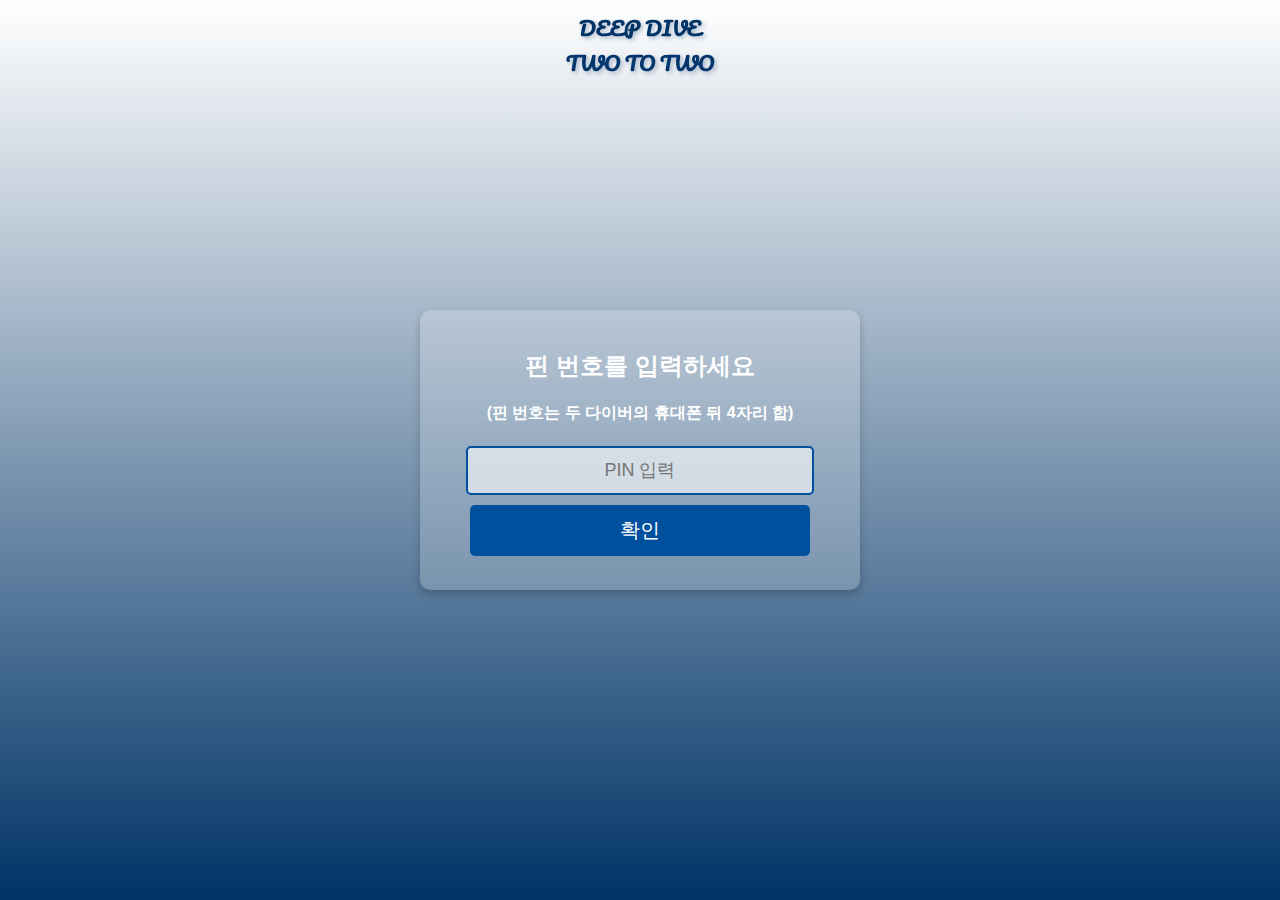
<file: index.html>
<!DOCTYPE html>
<html lang="ko">
    <!-- ✅ 타이틀을 클릭하면 index.html로 이동 -->

<head>
    <meta charset="UTF-8">
    <meta name="viewport" content="width=device-width, initial-scale=1.0">
    <title>핀 번호 입력</title>
    <link rel="stylesheet" href="style.css">
</head>
<body>

    <!-- ✅ 고정된 타이틀 -->
    <header class="header" onclick="goHome()">
        DEEP DIVE
        <div class="subtitle">TWO TO TWO</div>
    </header>



    <div class="container1">
        <h2>핀 번호를 입력하세요</h2>
        <h4>(핀 번호는 두 다이버의 휴대폰 뒤 4자리 합)</h4>
        <input type="text" id="pinInput" placeholder="PIN 입력">
        <button onclick="checkPin()">확인</button>
        <p id="errorMessage" class="error"></p>
    </div>

    <script src="script.js"></script>
</body>
</html>
</file>
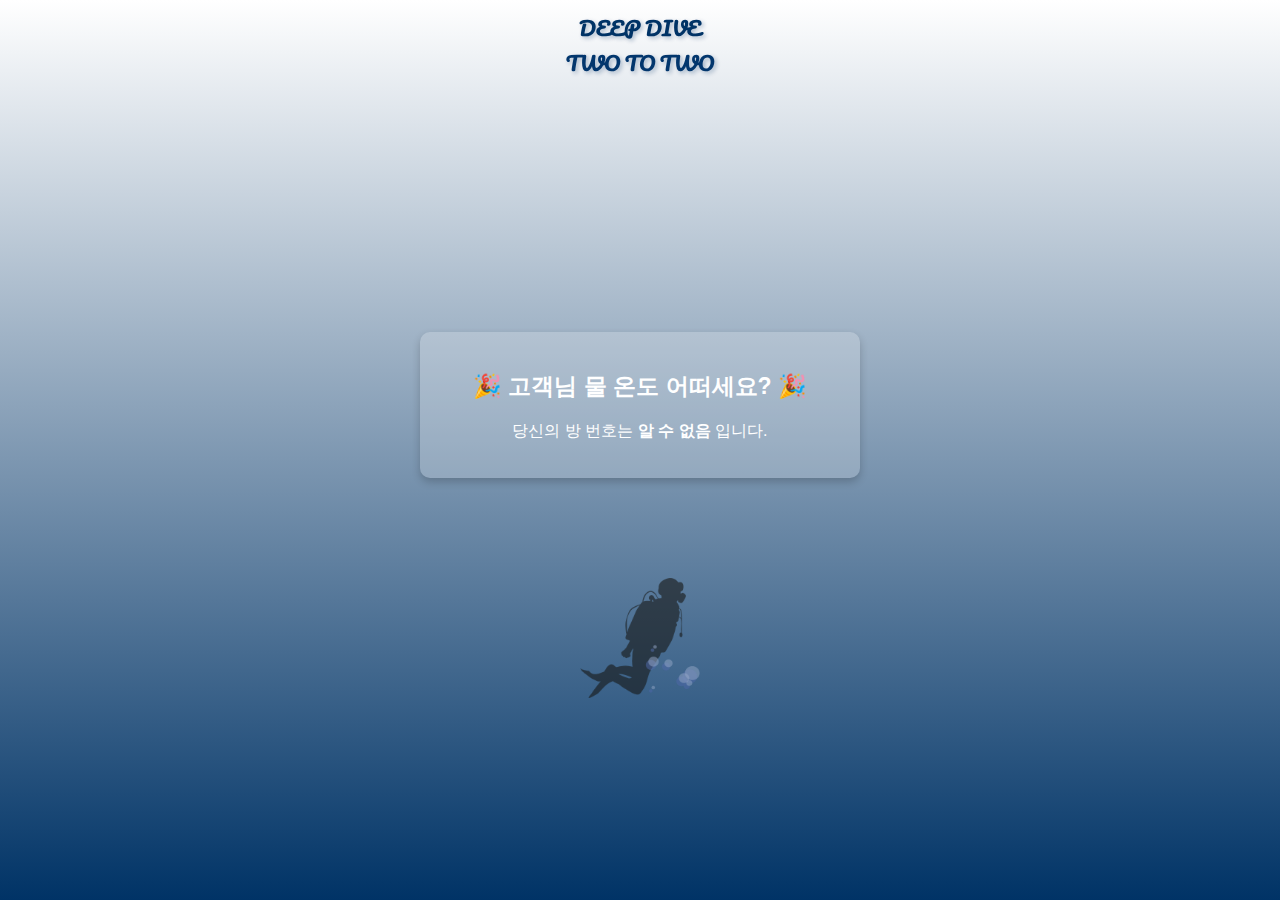
<file: success.html>
<!DOCTYPE html>
<html lang="ko">
<head>
    <meta charset="UTF-8">
    <meta name="viewport" content="width=device-width, initial-scale=1.0">
    <title>성공</title>
    <link rel="stylesheet" href="style.css">
</head>
<body>

    <!-- ✅ 타이틀을 클릭하면 index.html로 이동 -->
    <header class="header" onclick="goHome()">
        DEEP DIVE
        <div class="subtitle">TWO TO TWO</div>
    </header>
    
    <div class="container">
        <h2 style="font-size: 23px;">🎉 고객님 물 온도 어떠세요? 🎉</h2>
        <p>당신의 방 번호는 <strong id="roomNumber"></strong> 입니다.</p>
    </div>
    
<!-- ✅ 추가: 다이버 이미지 -->
<img src="잠수부사진.png" alt="Diver Image" class="diver-image">
    
    <script src="script.js"></script> <!-- ✅ script.js 추가 -->
    <script>
        // URL에서 방 번호 가져와서 표시
        const params = new URLSearchParams(window.location.search);
        const roomNumber = params.get("room");
        
        if (roomNumber) {
            document.getElementById("roomNumber").innerText = roomNumber;
        } else {
            document.getElementById("roomNumber").innerText = "알 수 없음";
        }
        </script>
</body>
</html>
</file>
<file: style.css>
@import url('https://fonts.googleapis.com/css2?family=Pacifico&display=swap'); /* 부드러운 물결 느낌 폰트 */

/* 전체 페이지 스타일 */
body {
    font-family: Arial, sans-serif;
    text-align: center;
    margin: 0;
    padding: 0;
    display: flex;
    flex-direction: column;
    justify-content: center;
    align-items: center;
    height: 100vh;
    background: linear-gradient(to bottom, #ffffff, #003366); /* 위에서 아래로 흰색 → 짙은 파랑 */
    color: white;
}


.header {
    position: fixed;
    top: 10px;
    left: 50%;
    transform: translateX(-50%);
    font-size: 20px;
    font-weight: bold;
    color: #003366;
    font-family: 'Pacifico', cursive;
    text-shadow: 2px 2px 4px rgba(0, 51, 102, 0.3);
    cursor: pointer;
    transition: color 0.3s ease;
    text-align: center;
}

.header:hover {
    color: #00509E;
}

/* ✅ "DEEP DIVE" 서브타이틀 스타일 */
.subtitle {
    font-size: 20px; /* 5px 작게 설정 */
    font-weight: bold;
    color: #02366d; /* 메인 타이틀 색상과 동일 */
    text-shadow: inherit; /* 동일한 그림자 효과 */
}


/* 컨테이너 스타일 */
.container {
    background: rgba(255, 255, 255, 0.2); /* 반투명한 느낌 */
    padding: 20px;
    border-radius: 10px;
    box-shadow: 0 4px 8px rgba(0, 0, 0, 0.2);
    width: 90%;
    max-width: 400px;
    margin-top: 200px ;
}

/* 컨테이너 스타일 */
.container1 {
    background: rgba(255, 255, 255, 0.2); /* 반투명한 느낌 */
    padding: 20px;
    border-radius: 10px;
    box-shadow: 0 4px 8px rgba(0, 0, 0, 0.2);
    width: 90%;
    max-width: 400px;
    margin-top: 200px auto;
}

/* 입력 필드 스타일 */
input {
    width: 80%;
    padding: 12px;
    font-size: 18px;
    border: 2px solid #00509E;
    border-radius: 5px;
    background: rgba(255, 255, 255, 0.6);
    text-align: center;
    color: #003366;
}

/* 버튼 스타일 */
button {
    width: 85%;
    padding: 12px;
    font-size: 20px;
    background: #00509E;
    color: white;
    border: none;
    border-radius: 5px;
    margin-top: 10px;
    cursor: pointer;
}

button:hover {
    background: #003366;
}

/* 오류 메시지 */
.error {
    color: #ff4c4c;
    font-size: 14px;
    margin-top: 10px;
}

.diver-image {
    display: block;
    width: 200px; /* 원하는 크기로 조정 가능 */
    /* margin: 30px auto 0; 상단 여백을 충분히 줘서 컨테이너와 분리 */
    opacity: 0.6;
    margin-top: 60px;
    margin-bottom: 30px;
}
</file>
